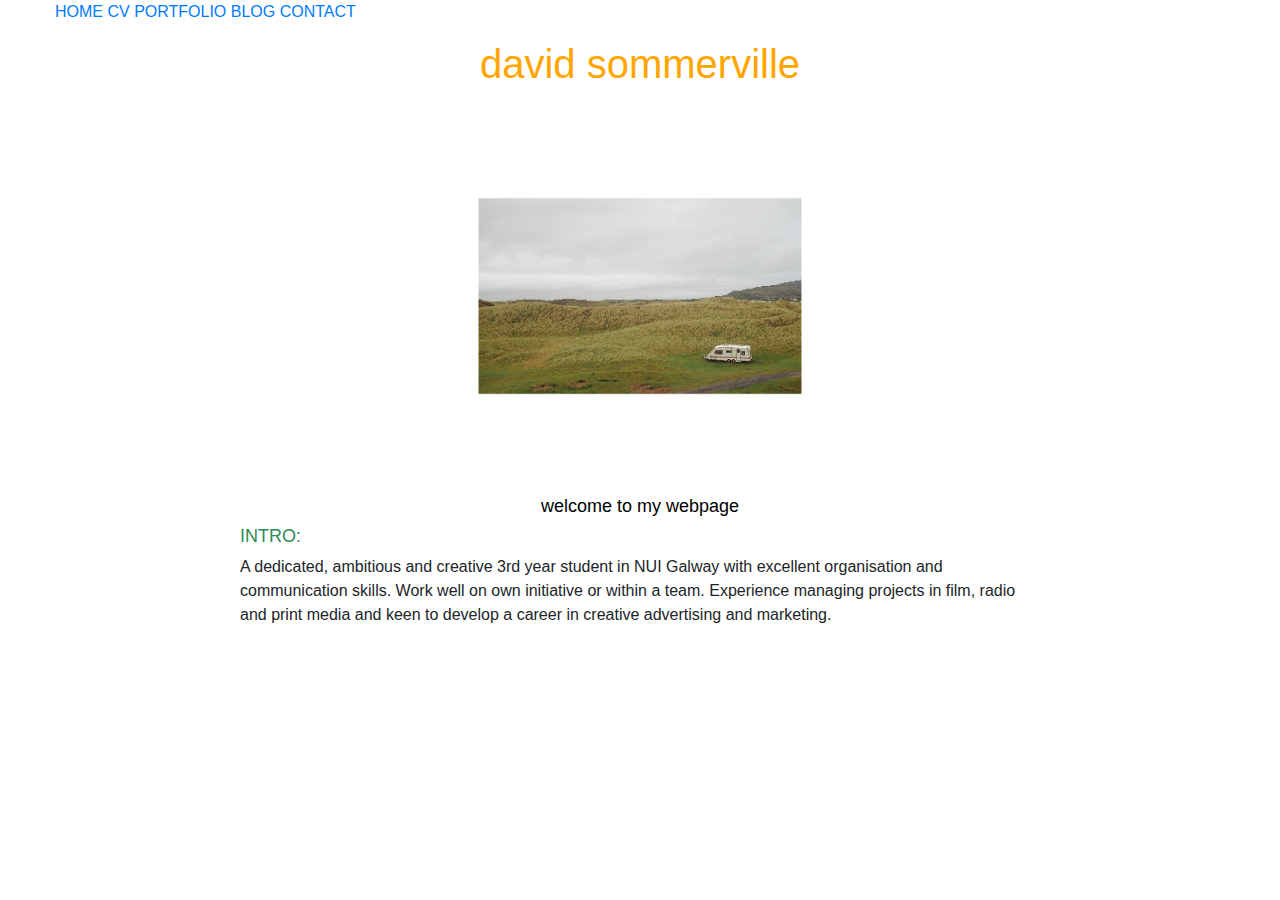
<file: index.html>
<!DOCTYPE html>
<html>
<head>
<title> HOME </title>




<link rel="stylesheet" href="./assets/style.min.css">

<style>
    h3 {
        text-align: center;
    }
</style>

</head>

<body>
    <script src="https://code.jquery.com/jquery-3.5.1.slim.min.js" integrity="sha384-DfXdz2htPH0lsSSs5nCTpuj/zy4C+OGpamoFVy38MVBnE+IbbVYUew+OrCXaRkfj" crossorigin="anonymous"></script>
    <script src="https://cdn.jsdelivr.net/npm/bootstrap@4.6.0/dist/js/bootstrap.bundle.min.js" integrity="sha384-Piv4xVNRyMGpqkS2by6br4gNJ7DXjqk09RmUpJ8jgGtD7zP9yug3goQfGII0yAns" crossorigin="anonymous"></script>

<header class="container-fluid">
        
    <ul class="nav-menu">
            <li><a href="./index.html">HOME</a></li> 
            <li><a href="./film.html">CV</a></li>
            <li><a href="./portfolio.html">PORTFOLIO</a></li>
            <li><a href="./blog.html">BLOG</a></li>
            <li><a href="./contact.html">CONTACT</a></li>
     </ul>

</header>

<div>

    <h1> david sommerville </h1>

    <img src="./assets/images/5 (3).png" width="350" height="400" class="center"/>

    <h3>
        welcome to my webpage
    </h3>


    <h2> INTRO: </h2>

    <p> A dedicated, ambitious and creative 3rd year student in NUI Galway with excellent organisation and communication skills.
        Work well on own initiative or within a team. Experience managing projects in film, radio and print media and keen to develop
        a career in creative advertising and marketing.
    </p>



</div>

</body>



</html>
</file>
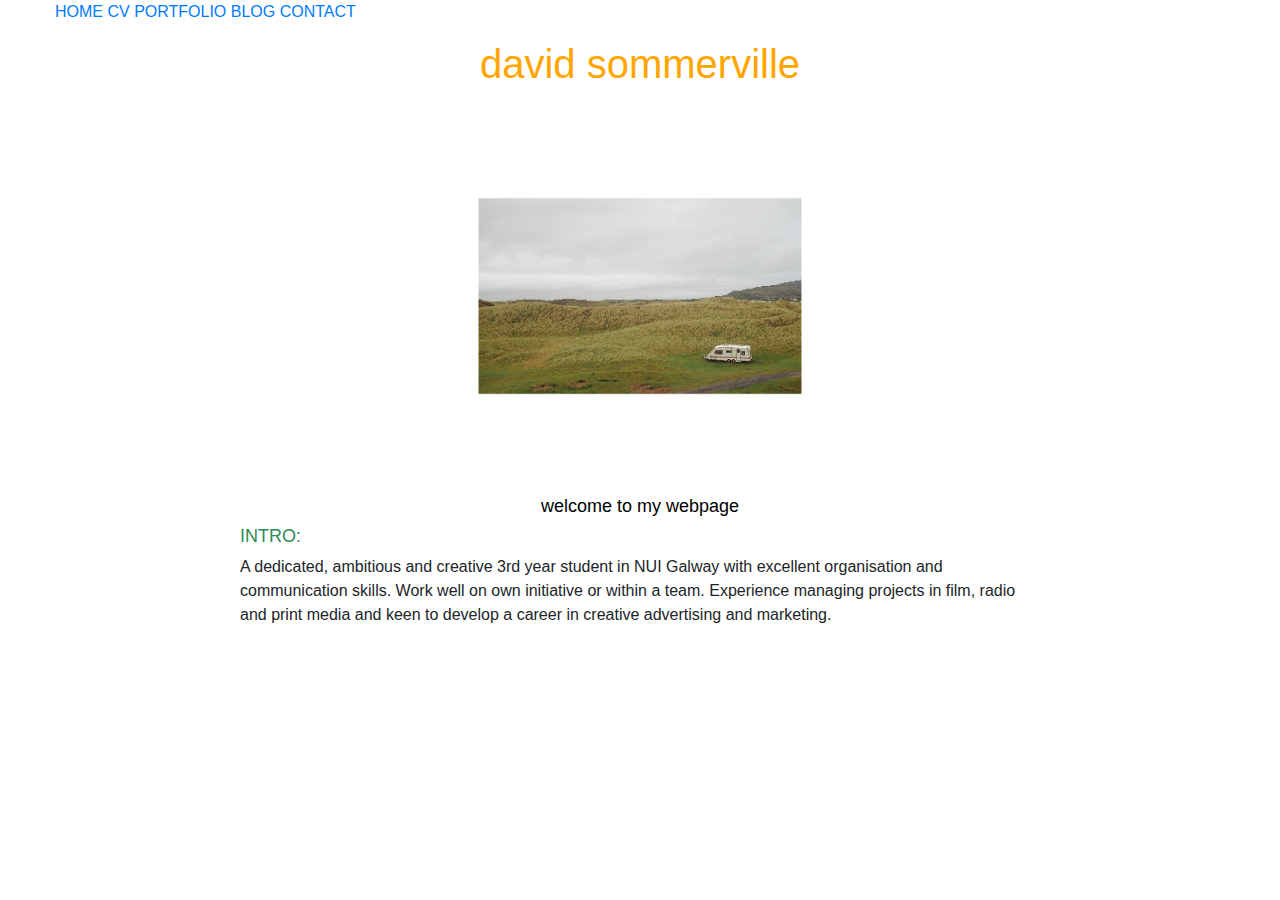
<file: my-website 2/index.html>
<!DOCTYPE html>
<html>
<head>
<title> HOME </title>




<link rel="stylesheet" href="./assets/style.css">

<style>
    h3 {
        text-align: center;
    }
</style>

</head>

<body>
    <script src="https://code.jquery.com/jquery-3.5.1.slim.min.js" integrity="sha384-DfXdz2htPH0lsSSs5nCTpuj/zy4C+OGpamoFVy38MVBnE+IbbVYUew+OrCXaRkfj" crossorigin="anonymous"></script>
    <script src="https://cdn.jsdelivr.net/npm/bootstrap@4.6.0/dist/js/bootstrap.bundle.min.js" integrity="sha384-Piv4xVNRyMGpqkS2by6br4gNJ7DXjqk09RmUpJ8jgGtD7zP9yug3goQfGII0yAns" crossorigin="anonymous"></script>

<header class="container-fluid">
        
    <ul class="nav-menu">
            <li><a href="./index.html">HOME</a></li> 
            <li><a href="./film.html">CV</a></li>
            <li><a href="./portfolio.html">PORTFOLIO</a></li>
            <li><a href="./blog.html">BLOG</a></li>
            <li><a href="./contact.html">CONTACT</a></li>
     </ul>

</header>

<div>

    <h1> david sommerville </h1>

    <img src="./assets/images/5 (3).png" width="350" height="400" class="center"/>

    <h3>
        welcome to my webpage
    </h3>


    <h2> INTRO: </h2>

    <p> A dedicated, ambitious and creative 3rd year student in NUI Galway with excellent organisation and communication skills.
        Work well on own initiative or within a team. Experience managing projects in film, radio and print media and keen to develop
        a career in creative advertising and marketing.
    </p>



</div>

</body>



</html>
</file>
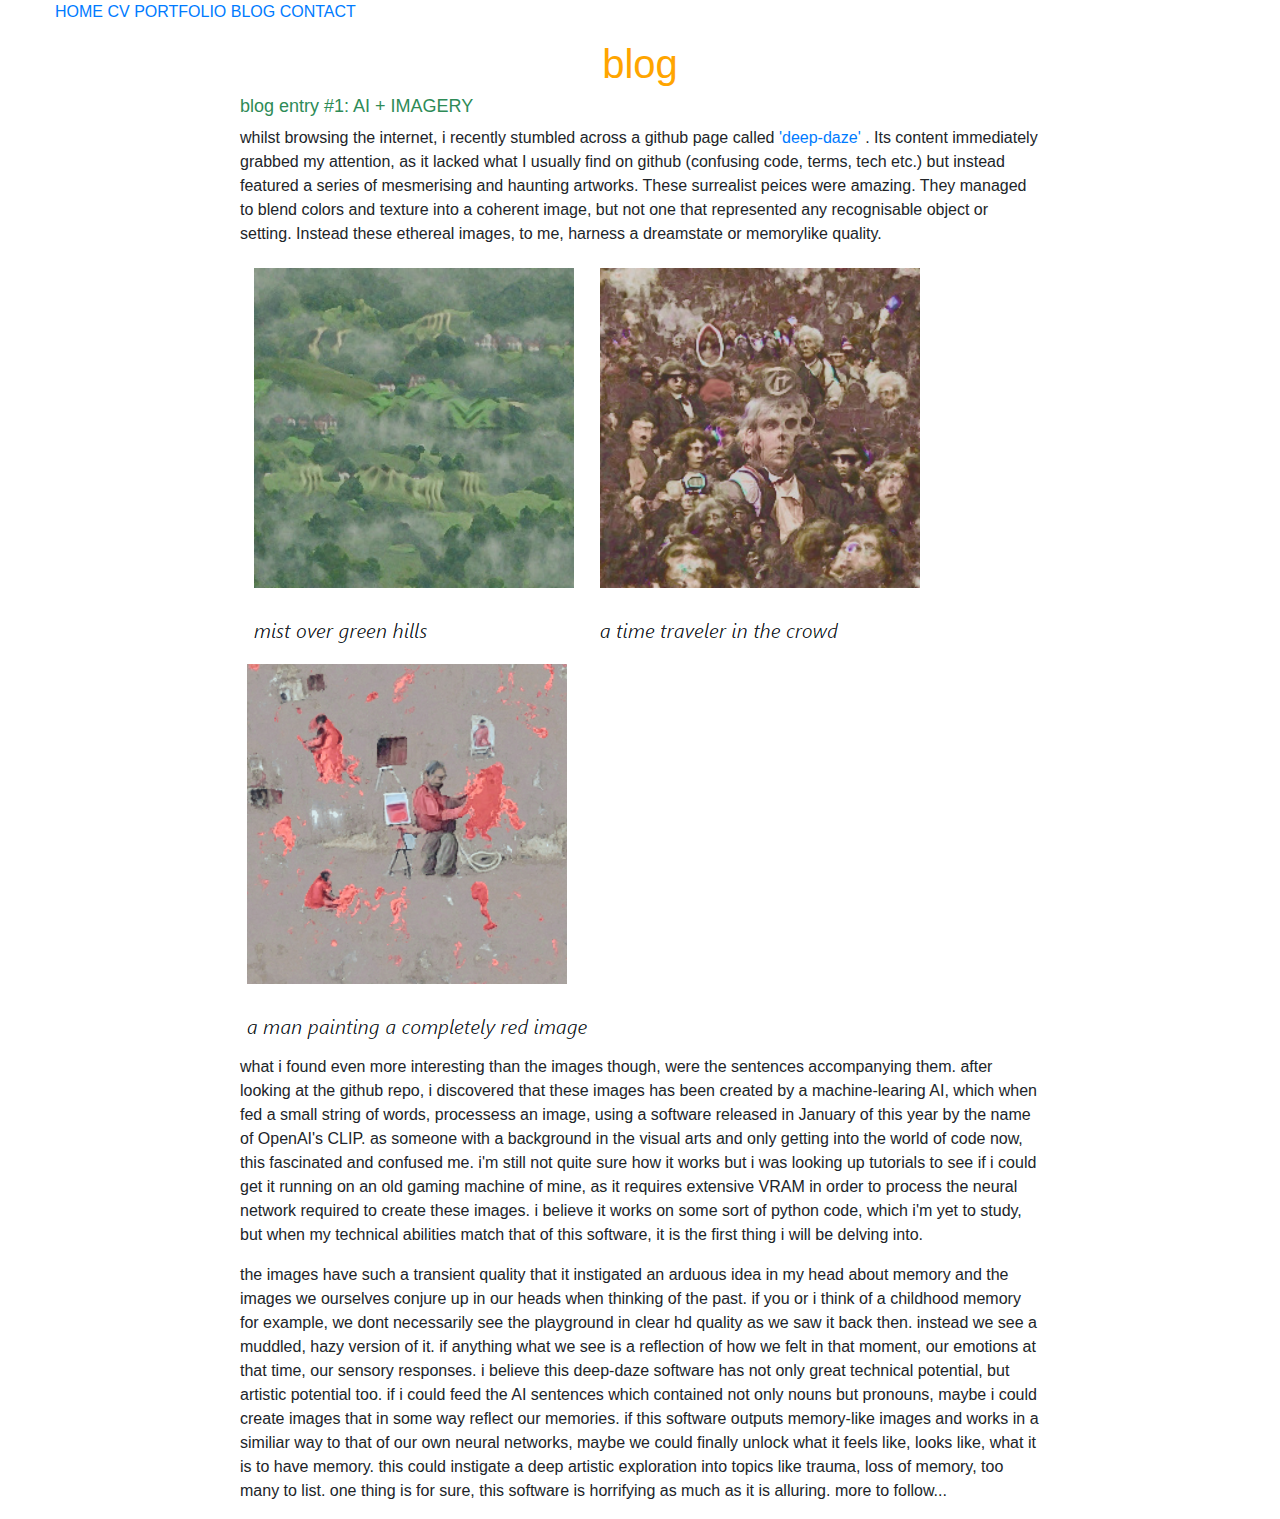
<file: blog.html>
<!DOCTYPE html>
<html>
<head>
<title> BLOG </title>



<link rel="stylesheet" href="./assets/style.min.css">

</head>
<body>

    <script src="https://code.jquery.com/jquery-3.5.1.slim.min.js" integrity="sha384-DfXdz2htPH0lsSSs5nCTpuj/zy4C+OGpamoFVy38MVBnE+IbbVYUew+OrCXaRkfj" crossorigin="anonymous"></script>
    <script src="https://cdn.jsdelivr.net/npm/bootstrap@4.6.0/dist/js/bootstrap.bundle.min.js" integrity="sha384-Piv4xVNRyMGpqkS2by6br4gNJ7DXjqk09RmUpJ8jgGtD7zP9yug3goQfGII0yAns" crossorigin="anonymous"></script>

    <header class="container-fluid">
        <ul class="nav-menu">
            <li><a href="./index.html">HOME</a></li> 
            <li><a href="./film.html">CV</a></li>
            <li><a href="./portfolio.html">PORTFOLIO</a></li>
            <li><a href="./blog.html">BLOG</a></li>
            <li><a href="./contact.html">CONTACT</a></li>

        </ul>
    <header>

        <div>

<h1>blog</h1>
<h2>blog entry #1: AI + IMAGERY</h2> 





<p>whilst browsing the internet, i recently stumbled across a github page called <a href="https://github.com/lucidrains/deep-daze" target="_blank">
     'deep-daze'</a> . Its content immediately grabbed my attention,
    as it lacked what I usually find on github (confusing code, terms, tech etc.) but instead featured a series of mesmerising and haunting
    artworks. These surrealist peices were amazing. They managed to blend colors and texture into a coherent image, but not one that represented
    any recognisable object or setting. Instead these ethereal images, to me, harness a dreamstate or memorylike quality.
</p>

<img src="assets/images/3100922b12c820b3528be33c14969b31.png" />
<img src="assets/images/bccce022102e2a8d0bebef5ba268e646.png" />
<img src="assets/images/da3174b2f3ac4885e7640de0c7e5e5c2.png"/>

<p> what i found even more interesting than the images though, were the sentences accompanying them. after looking at the github repo, i 
    discovered that these images has been created by a machine-learing AI, which when fed a small string of words, processess an image, 
     using a software released in January of this year by the name of OpenAI's CLIP. as someone with a background in the visual arts and
    only getting into the world of code now, this fascinated and confused me. i'm still not quite sure how it works but i was looking up
    tutorials to see if i could get it running on an old gaming machine of mine, as it requires extensive VRAM in order to process the neural
    network required to create these images. i believe it works on some sort of python code, which i'm yet to study, but when my technical
    abilities match that of this software, it is the first thing i will be delving into.
</p>

<p>the images have such a transient quality that it instigated an arduous idea in my head about memory and the images we ourselves 
    conjure up in our heads when thinking of the past. if you or i think of a childhood memory for example, we dont necessarily see the 
    playground in clear hd quality as we saw it back then. instead we see a muddled, hazy version of it. if anything what we see is a 
    reflection of how we felt in that moment, our emotions at that time, our sensory responses. i believe this deep-daze software has not 
    only great technical potential, but artistic potential too. if i could feed the AI sentences which contained not only nouns but 
    pronouns, maybe i could create images that in some way reflect our memories. if this software outputs memory-like images and works in 
    a similiar way to that of our own neural networks, maybe we could finally unlock what it feels like, looks like, what it is to have
    memory. this could instigate a deep artistic exploration into topics like trauma, loss of memory, too many to list. one thing is for sure,
    this software is horrifying as much as it is alluring. more to follow...
</p>

</div>

</body>


</html>
</file>
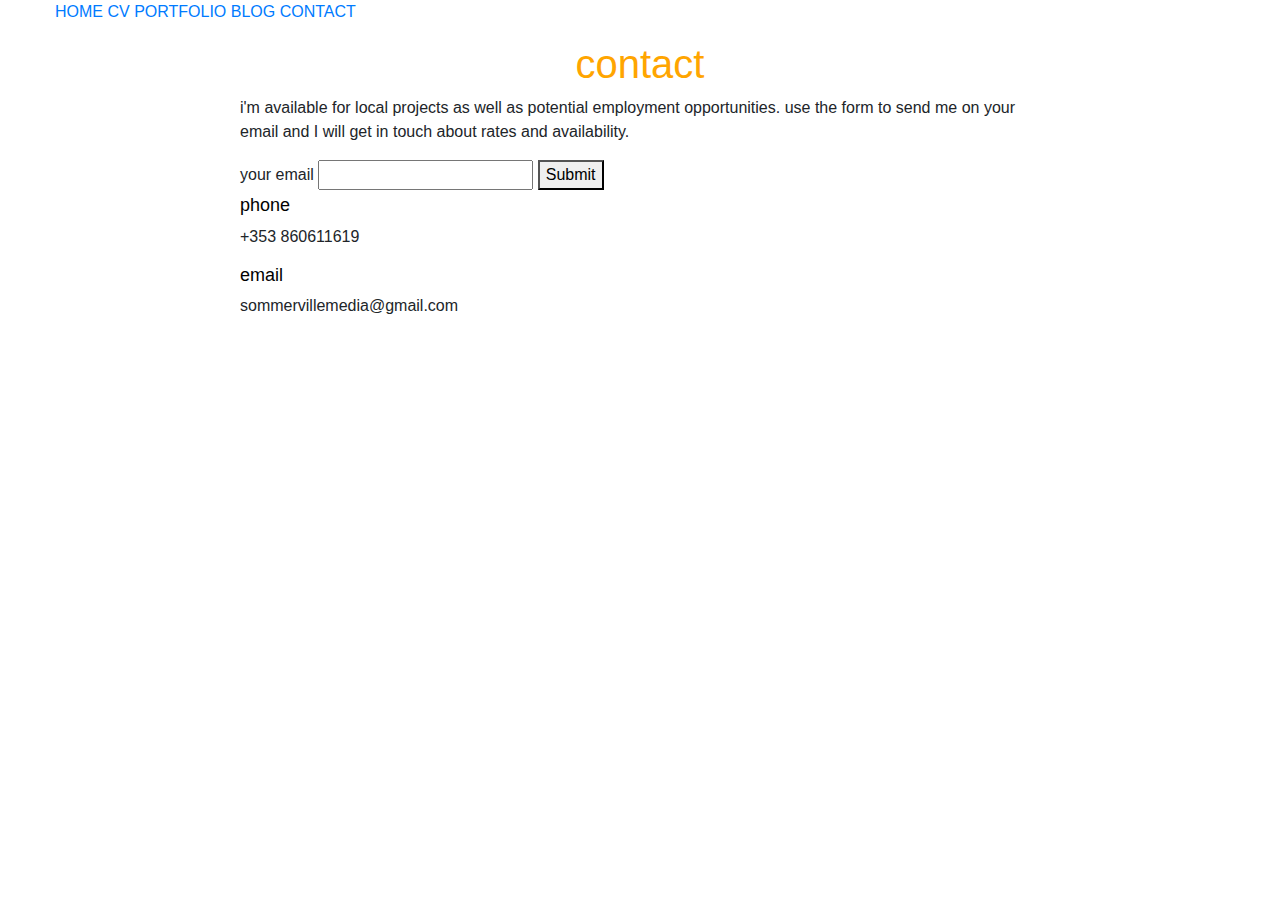
<file: contact.html>
<!DOCTYPE html>
<html>
<head>
<title> CONTACT </title>


<link rel="stylesheet" href="./assets/style.min.css">

</head>
<body>

    <script src="https://code.jquery.com/jquery-3.5.1.slim.min.js" integrity="sha384-DfXdz2htPH0lsSSs5nCTpuj/zy4C+OGpamoFVy38MVBnE+IbbVYUew+OrCXaRkfj" crossorigin="anonymous"></script>
    <script src="https://cdn.jsdelivr.net/npm/bootstrap@4.6.0/dist/js/bootstrap.bundle.min.js" integrity="sha384-Piv4xVNRyMGpqkS2by6br4gNJ7DXjqk09RmUpJ8jgGtD7zP9yug3goQfGII0yAns" crossorigin="anonymous"></script>

    <header class="container-fluid">

        <ul class="nav-menu">
        <li><a href="./index.html">HOME</a></li> 
        <li><a href="./film.html">CV</a></li>
        <li><a href="./portfolio.html">PORTFOLIO</a></li>
        <li><a href="./blog.html">BLOG</a></li>
        <li><a href="./contact.html">CONTACT</a></li>

        </ul>

    </header>

    <div>

<h1> contact </h1>
<p>
   
    i'm available for local projects as well as potential employment opportunities.
    
    use the form to send me on your email and I will get in touch about rates and availability.
    
</p>


<form 
    action="https://formspree.io/f/xyylgyvo" method="post">
    <label for="email">your email</label>
    <input name="Email" id="email" type="email">
    <button type="submit">Submit</button>
  </form>


<h3>phone</h3>
    <p>+353 860611619</p>
    
<h3>email</h3>
    <p>sommervillemedia@gmail.com</p>    
   

</div>

</body>

</html>
</file>
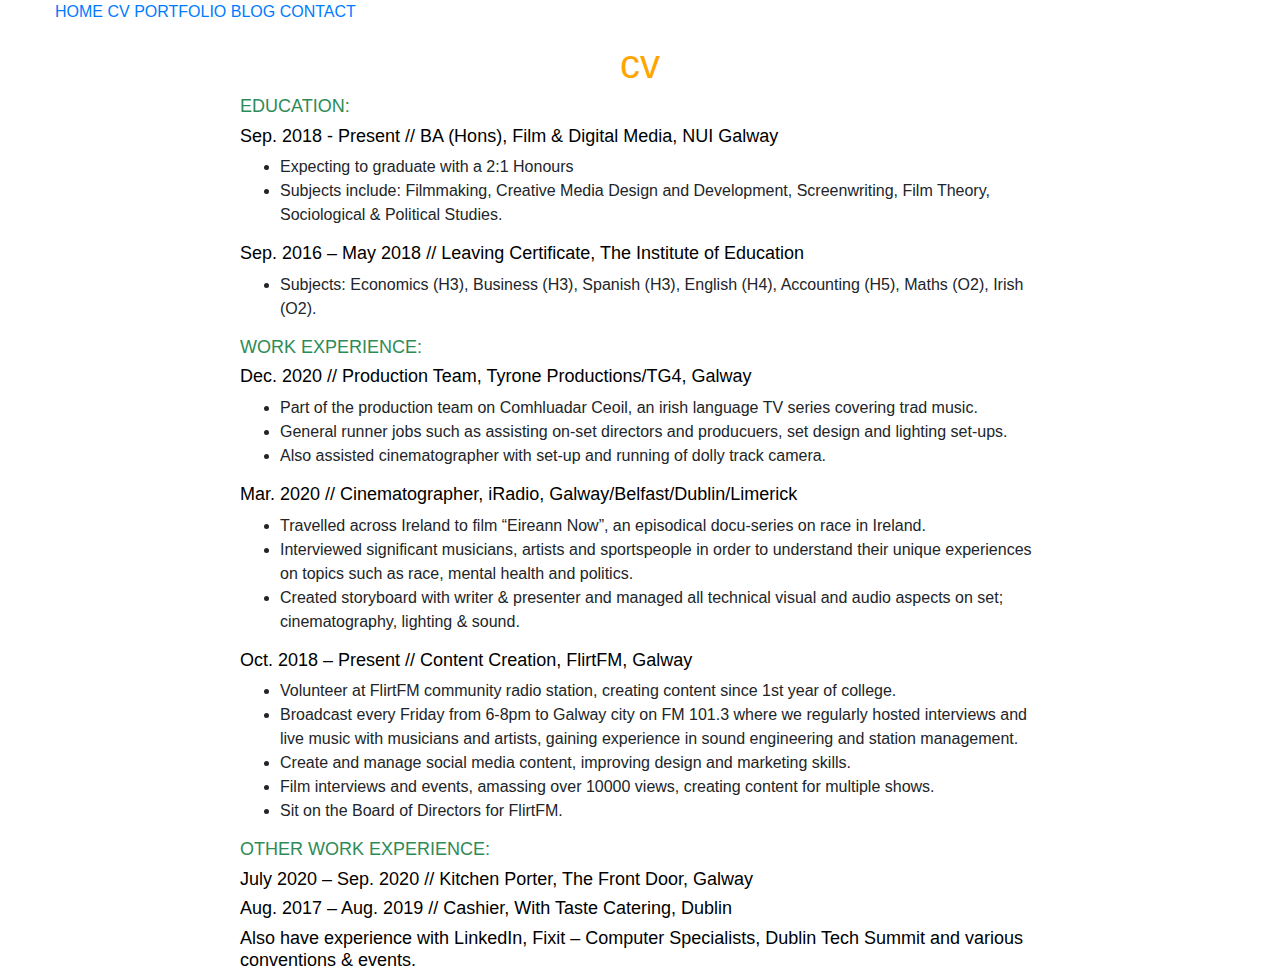
<file: film.html>
<!DOCTYPE html>
<html>
<head>
<title> CV </title>

<link rel="stylesheet" href="./assets/style.min.css"> 

</head>
<body>

    <script src="https://code.jquery.com/jquery-3.5.1.slim.min.js" integrity="sha384-DfXdz2htPH0lsSSs5nCTpuj/zy4C+OGpamoFVy38MVBnE+IbbVYUew+OrCXaRkfj" crossorigin="anonymous"></script>
    <script src="https://cdn.jsdelivr.net/npm/bootstrap@4.6.0/dist/js/bootstrap.bundle.min.js" integrity="sha384-Piv4xVNRyMGpqkS2by6br4gNJ7DXjqk09RmUpJ8jgGtD7zP9yug3goQfGII0yAns" crossorigin="anonymous"></script>

    <header class="container-fluid">
    <ul class="nav-menu">
        <li><a href="./index.html">HOME</a></li> 
        <li><a href="./film.html">CV</a></li>
        <li><a href="./portfolio.html">PORTFOLIO</a></li>
        <li><a href="./blog.html">BLOG</a></li>
        <li><a href="./contact.html">CONTACT</a></li>
    </ul>
    </header>

    <div>

<h1> cv </h1>

<h2> EDUCATION: </h2>
<h3> Sep. 2018 - Present  //  BA (Hons), Film & Digital Media, NUI Galway </h3>
<ul>
    <li>Expecting to graduate with a 2:1 Honours</li>
    <li>Subjects include: Filmmaking, Creative Media Design and Development, Screenwriting, 
        Film Theory, Sociological & Political Studies.</li>
</ul>

<h3> Sep. 2016 – May 2018  //  Leaving Certificate, The Institute of Education </h3>
<ul>
    <li>Subjects: Economics (H3), Business (H3), Spanish (H3), English (H4), Accounting (H5), Maths (O2), Irish (O2). </li>
</ul>

<h2>WORK EXPERIENCE:</h2>
<h3> Dec. 2020  //  Production Team, Tyrone Productions/TG4, Galway </h3>
<ul>
    <li>Part of the production team on Comhluadar Ceoil, an irish language TV series covering trad music.</li>
    <li>General runner jobs such as assisting on-set directors and producuers, set design and lighting set-ups.</li>
    <li>Also assisted cinematographer with set-up and running of dolly track camera.</li>
</ul>

<h3>Mar. 2020  //  Cinematographer, iRadio, Galway/Belfast/Dublin/Limerick</h3>
<ul>
    <li>Travelled across Ireland to film “Eireann Now”, an episodical docu-series on race in Ireland.</li>
    <li>Interviewed significant musicians, artists and sportspeople in order to understand their unique 
        experiences on topics such as race, mental health and politics.</li>
    <li>Created storyboard with writer & presenter and managed all technical visual and audio aspects on set;
         cinematography, lighting & sound.
        </li>
</ul>

<h3>Oct. 2018 – Present  //  Content Creation, FlirtFM, Galway</h3>
<ul>
    <li>Volunteer at FlirtFM community radio station, creating content since 1st year of college.</li>
    <li>Broadcast every Friday from 6-8pm to Galway city on FM 101.3 where we regularly hosted interviews and live music
         with musicians and artists, gaining experience in sound engineering and station management.</li>
    <li>Create and manage social media content, improving design and marketing skills.</li>
    <li>Film interviews and events, amassing over 10000 views, creating content for multiple shows.</li>
    <li>Sit on the Board of Directors for FlirtFM.</li>
</ul>

<h2>OTHER WORK EXPERIENCE:</h2>
<h3>July 2020 – Sep. 2020  //  Kitchen Porter, The Front Door, Galway</h3>
<h3>Aug. 2017 – Aug. 2019  //  Cashier, With Taste Catering, Dublin</h3>
<h3>Also have experience with LinkedIn, Fixit – Computer Specialists,
    Dublin Tech Summit and various conventions & events.</h3>

</div>

</body>


</html>
</file>
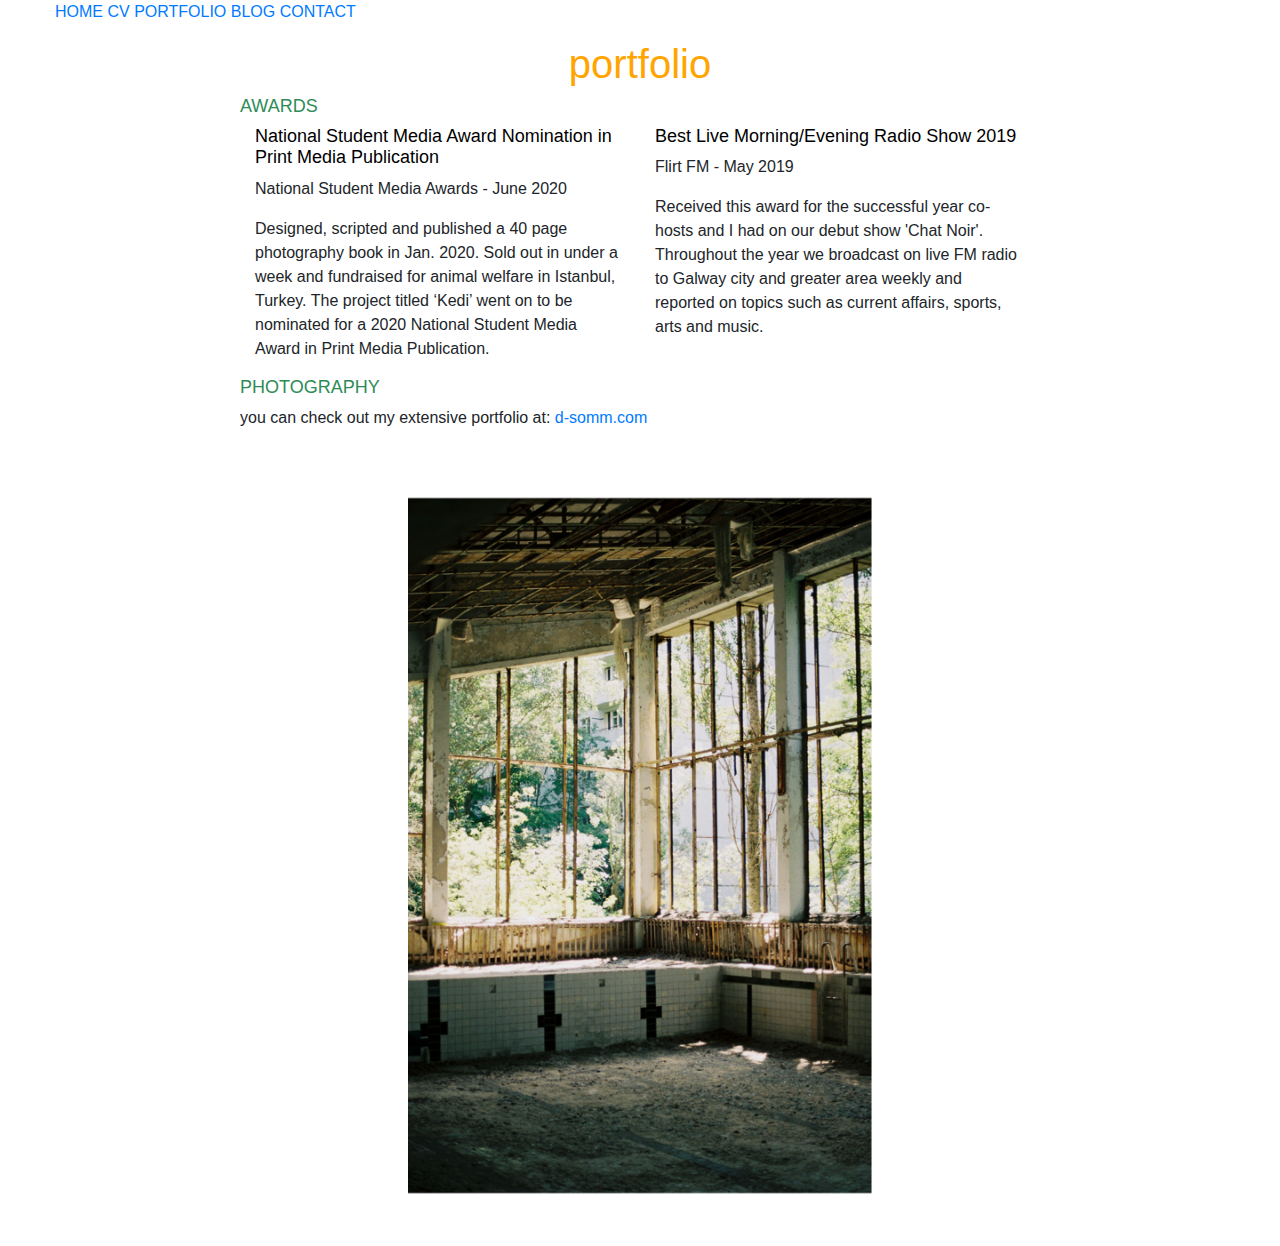
<file: portfolio.html>
<!DOCTYPE html>
<html>
<head>
<title> PORTFOLIO </title>


<link rel="stylesheet" href="./assets/style.min.css">

</head>
<body>
    <script src="https://code.jquery.com/jquery-3.5.1.slim.min.js" integrity="sha384-DfXdz2htPH0lsSSs5nCTpuj/zy4C+OGpamoFVy38MVBnE+IbbVYUew+OrCXaRkfj" crossorigin="anonymous"></script>
    <script src="https://cdn.jsdelivr.net/npm/bootstrap@4.6.0/dist/js/bootstrap.bundle.min.js" integrity="sha384-Piv4xVNRyMGpqkS2by6br4gNJ7DXjqk09RmUpJ8jgGtD7zP9yug3goQfGII0yAns" crossorigin="anonymous"></script>

    <header class="container-fluid">

    <ul class="nav-menu">
        <li><a href="./index.html">HOME</a></li> 
        <li><a href="./film.html">CV</a></li>
        <li><a href="./portfolio.html">PORTFOLIO</a></li>
        <li><a href="./blog.html">BLOG</a></li>
        <li><a href="./contact.html">CONTACT</a></li>

    </ul>

    <header>

    <div>

<h1>portfolio</h1>

<h2>
    AWARDS
</h2>



     <div class="container">
        <div class="row">
          <div class="col-sm">
            <h3>National Student Media Award Nomination in Print Media Publication</h3>
<p>National Student Media Awards - June 2020</p>
<p>Designed, scripted and published a 40 page photography book in Jan. 2020. Sold out in under a week and fundraised for
     animal welfare in Istanbul, Turkey. The project titled ‘Kedi’ went on to be nominated for a 2020 National Student Media Award
      in Print Media Publication.</p>

          </div>
          <div class="col-sm">
            <h3>Best Live Morning/Evening Radio Show 2019</h3>
            <h3>    </h3>
            <p>Flirt FM - May 2019</p>
            <p>Received this award for the successful year co-hosts and I had on our debut show 'Chat Noir'. Throughout the year we broadcast
                 on live FM radio to Galway city and greater area weekly and reported on topics such as current affairs, sports, arts and music.</p>
          </div>
          
        </div>
      </div>





<h2>PHOTOGRAPHY</h2>
<p> 
    you can check out my extensive portfolio at: <a href="https://www.d-somm.com/#1" target="_blank"> d-somm.com </a>
 </p>
<p>   </p>

<div id="carouselExampleIndicators" class="carousel slide" data-ride="carousel">
  <ol class="carousel-indicators">
    <li data-target="#carouselExampleIndicators" data-slide-to="0" class="active"></li>
    <li data-target="#carouselExampleIndicators" data-slide-to="1"></li>
    <li data-target="#carouselExampleIndicators" data-slide-to="2"></li>
  </ol>
  <div class="carousel-inner">
    <div class="carousel-item active" data-interval="750">
      <img src="./assets/images/1 (3).png" class="d-block w-100" alt="...">
    </div>
    <div class="carousel-item">
      <img src="./assets/images/8 (1).png" class="d-block w-100" alt="...">
    </div>
    <div class="carousel-item">
      <img src="./assets/images/Untitled-1 3 (1).png" class="d-block w-100" alt="...">
    </div>
    <div class="carousel-item">
      <img src="./assets/images/Untitled-10 (1) (1).png" class="d-block w-100" alt="...">
    </div>
  </div>
  <a class="carousel-control-prev" href="#carouselExampleIndicators" role="button" data-slide="prev">
    <span class="carousel-control-prev-icon" aria-hidden="true"></span>
    <span class="sr-only">Previous</span>
  </a>
  <a class="carousel-control-next" href="#carouselExampleIndicators" role="button" data-slide="next">
    <span class="carousel-control-next-icon" aria-hidden="true"></span>
    <span class="sr-only">Next</span>
  </a>
</div>

</div>

</body>


</html>
</file>
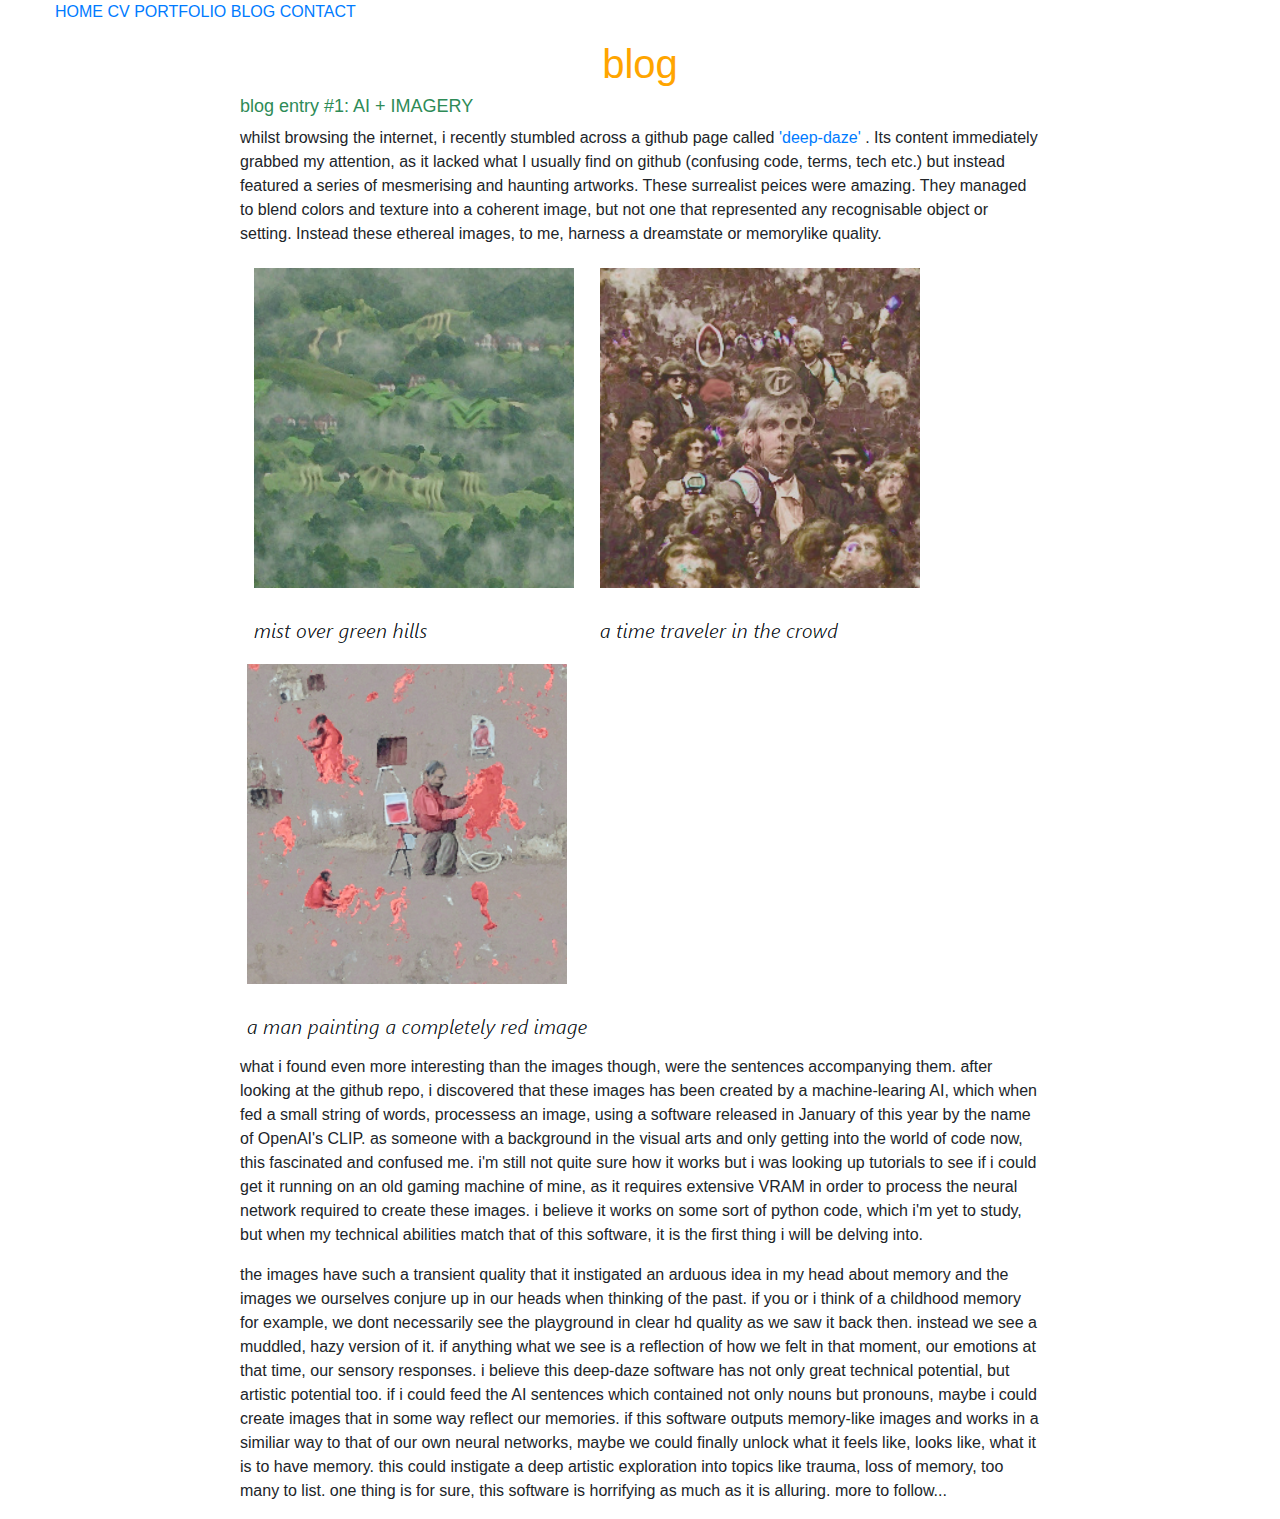
<file: my-website 2/blog.html>
<!DOCTYPE html>
<html>
<head>
<title> BLOG </title>



<link rel="stylesheet" href="./assets/style.css">

</head>
<body>

    <script src="https://code.jquery.com/jquery-3.5.1.slim.min.js" integrity="sha384-DfXdz2htPH0lsSSs5nCTpuj/zy4C+OGpamoFVy38MVBnE+IbbVYUew+OrCXaRkfj" crossorigin="anonymous"></script>
    <script src="https://cdn.jsdelivr.net/npm/bootstrap@4.6.0/dist/js/bootstrap.bundle.min.js" integrity="sha384-Piv4xVNRyMGpqkS2by6br4gNJ7DXjqk09RmUpJ8jgGtD7zP9yug3goQfGII0yAns" crossorigin="anonymous"></script>

    <header class="container-fluid">
        <ul class="nav-menu">
            <li><a href="./index.html">HOME</a></li> 
            <li><a href="./film.html">CV</a></li>
            <li><a href="./portfolio.html">PORTFOLIO</a></li>
            <li><a href="./blog.html">BLOG</a></li>
            <li><a href="./contact.html">CONTACT</a></li>

        </ul>
    <header>

        <div>

<h1>blog</h1>
<h2>blog entry #1: AI + IMAGERY</h2> 





<p>whilst browsing the internet, i recently stumbled across a github page called <a href="https://github.com/lucidrains/deep-daze" target="_blank">
     'deep-daze'</a> . Its content immediately grabbed my attention,
    as it lacked what I usually find on github (confusing code, terms, tech etc.) but instead featured a series of mesmerising and haunting
    artworks. These surrealist peices were amazing. They managed to blend colors and texture into a coherent image, but not one that represented
    any recognisable object or setting. Instead these ethereal images, to me, harness a dreamstate or memorylike quality.
</p>

<img src="assets/images/3100922b12c820b3528be33c14969b31.png" />
<img src="assets/images/bccce022102e2a8d0bebef5ba268e646.png" />
<img src="assets/images/da3174b2f3ac4885e7640de0c7e5e5c2.png"/>

<p> what i found even more interesting than the images though, were the sentences accompanying them. after looking at the github repo, i 
    discovered that these images has been created by a machine-learing AI, which when fed a small string of words, processess an image, 
     using a software released in January of this year by the name of OpenAI's CLIP. as someone with a background in the visual arts and
    only getting into the world of code now, this fascinated and confused me. i'm still not quite sure how it works but i was looking up
    tutorials to see if i could get it running on an old gaming machine of mine, as it requires extensive VRAM in order to process the neural
    network required to create these images. i believe it works on some sort of python code, which i'm yet to study, but when my technical
    abilities match that of this software, it is the first thing i will be delving into.
</p>

<p>the images have such a transient quality that it instigated an arduous idea in my head about memory and the images we ourselves 
    conjure up in our heads when thinking of the past. if you or i think of a childhood memory for example, we dont necessarily see the 
    playground in clear hd quality as we saw it back then. instead we see a muddled, hazy version of it. if anything what we see is a 
    reflection of how we felt in that moment, our emotions at that time, our sensory responses. i believe this deep-daze software has not 
    only great technical potential, but artistic potential too. if i could feed the AI sentences which contained not only nouns but 
    pronouns, maybe i could create images that in some way reflect our memories. if this software outputs memory-like images and works in 
    a similiar way to that of our own neural networks, maybe we could finally unlock what it feels like, looks like, what it is to have
    memory. this could instigate a deep artistic exploration into topics like trauma, loss of memory, too many to list. one thing is for sure,
    this software is horrifying as much as it is alluring. more to follow...
</p>

</div>

</body>


</html>
</file>
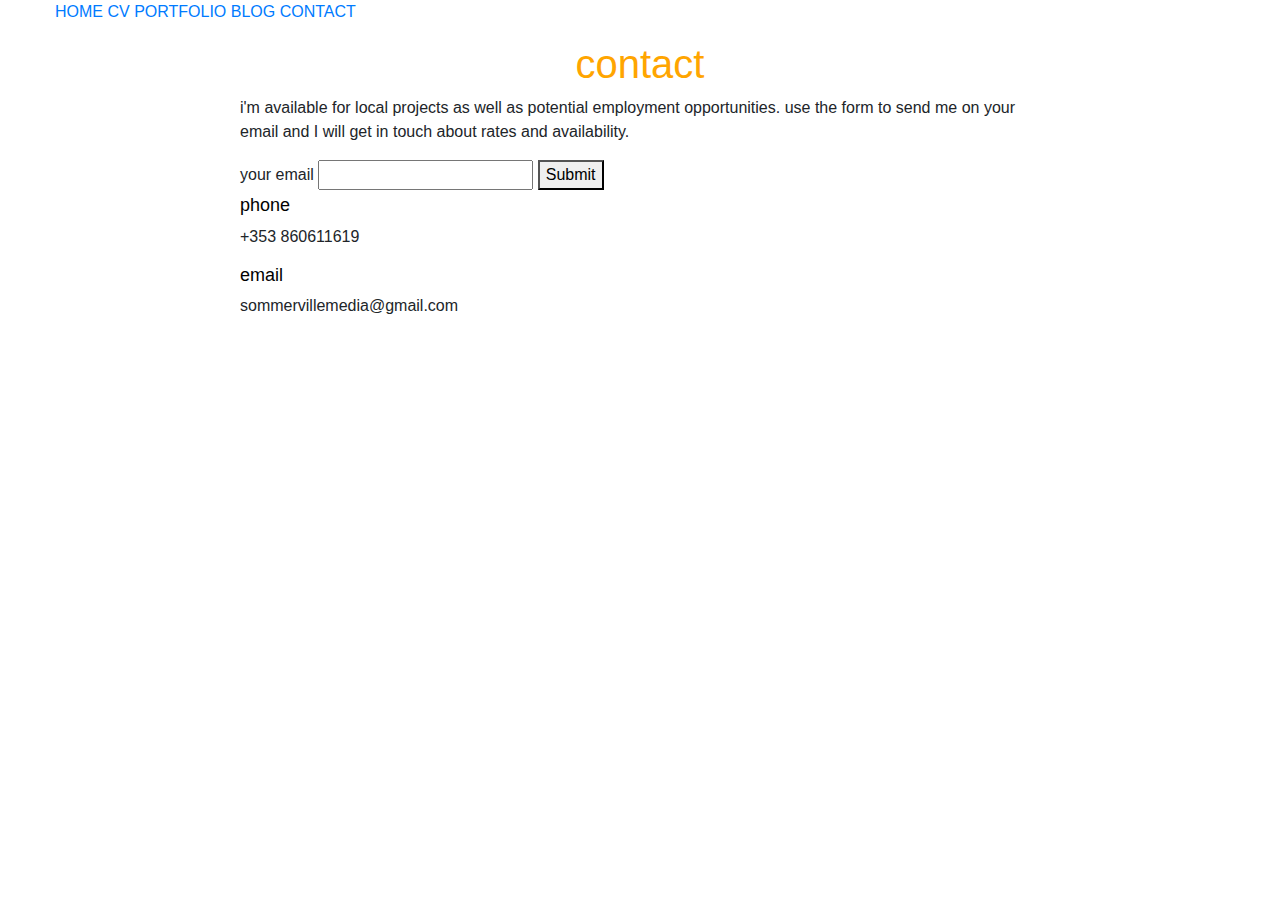
<file: my-website 2/contact.html>
<!DOCTYPE html>
<html>
<head>
<title> CONTACT </title>


<link rel="stylesheet" href="./assets/style.css">

</head>
<body>

    <script src="https://code.jquery.com/jquery-3.5.1.slim.min.js" integrity="sha384-DfXdz2htPH0lsSSs5nCTpuj/zy4C+OGpamoFVy38MVBnE+IbbVYUew+OrCXaRkfj" crossorigin="anonymous"></script>
    <script src="https://cdn.jsdelivr.net/npm/bootstrap@4.6.0/dist/js/bootstrap.bundle.min.js" integrity="sha384-Piv4xVNRyMGpqkS2by6br4gNJ7DXjqk09RmUpJ8jgGtD7zP9yug3goQfGII0yAns" crossorigin="anonymous"></script>

    <header class="container-fluid">

        <ul class="nav-menu">
        <li><a href="./index.html">HOME</a></li> 
        <li><a href="./film.html">CV</a></li>
        <li><a href="./portfolio.html">PORTFOLIO</a></li>
        <li><a href="./blog.html">BLOG</a></li>
        <li><a href="./contact.html">CONTACT</a></li>

        </ul>

    </header>

    <div>

<h1> contact </h1>
<p>
   
    i'm available for local projects as well as potential employment opportunities.
    
    use the form to send me on your email and I will get in touch about rates and availability.
    
</p>


<form 
    action="https://formspree.io/f/xyylgyvo" method="post">
    <label for="email">your email</label>
    <input name="Email" id="email" type="email">
    <button type="submit">Submit</button>
  </form>


<h3>phone</h3>
    <p>+353 860611619</p>
    
<h3>email</h3>
    <p>sommervillemedia@gmail.com</p>    
   

</div>

</body>

</html>
</file>
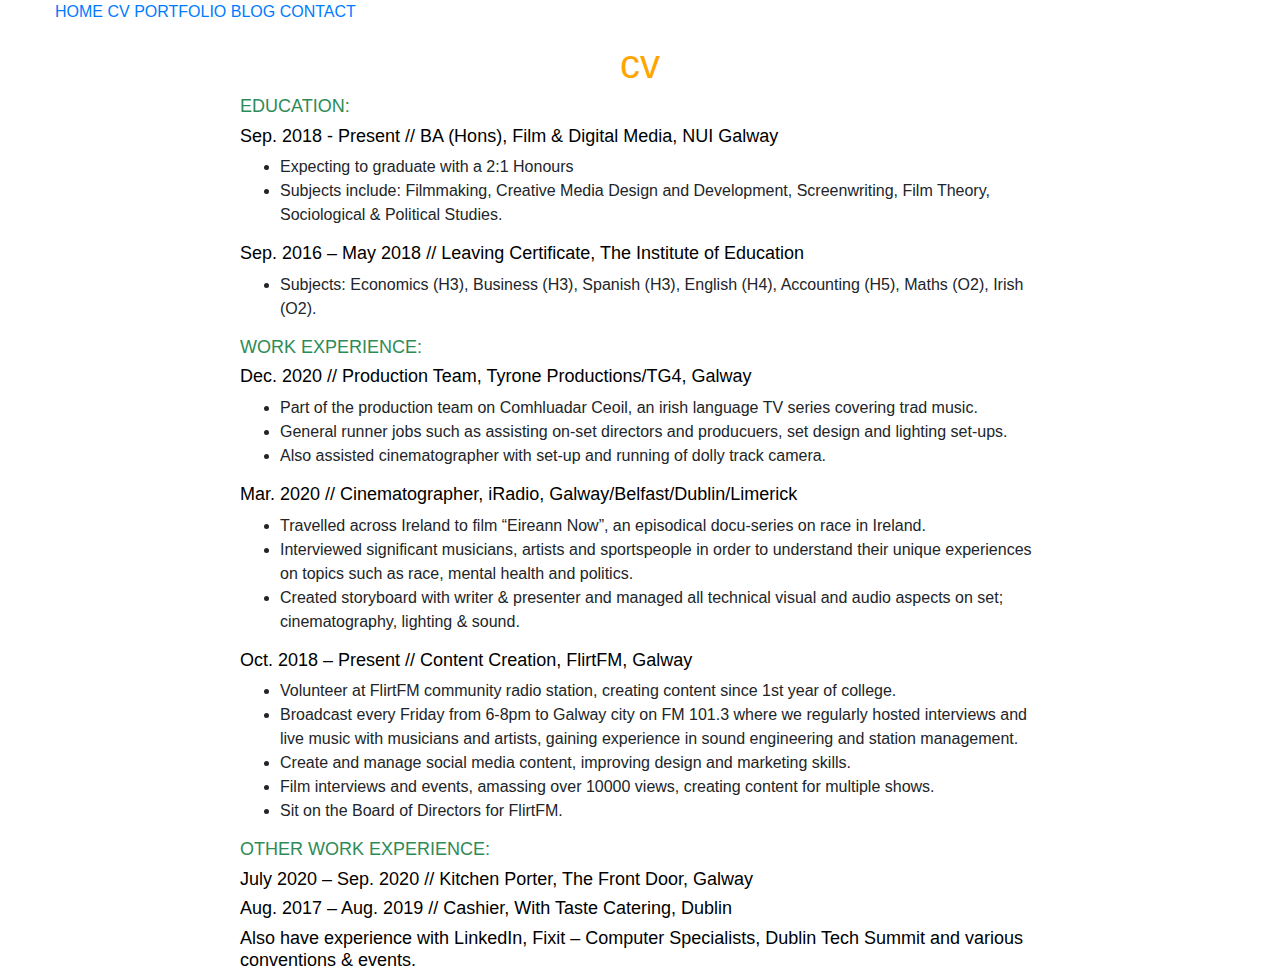
<file: my-website 2/film.html>
<!DOCTYPE html>
<html>
<head>
<title> CV </title>

<link rel="stylesheet" href="./assets/style.css"> 

</head>
<body>

    <script src="https://code.jquery.com/jquery-3.5.1.slim.min.js" integrity="sha384-DfXdz2htPH0lsSSs5nCTpuj/zy4C+OGpamoFVy38MVBnE+IbbVYUew+OrCXaRkfj" crossorigin="anonymous"></script>
    <script src="https://cdn.jsdelivr.net/npm/bootstrap@4.6.0/dist/js/bootstrap.bundle.min.js" integrity="sha384-Piv4xVNRyMGpqkS2by6br4gNJ7DXjqk09RmUpJ8jgGtD7zP9yug3goQfGII0yAns" crossorigin="anonymous"></script>

    <header class="container-fluid">
    <ul class="nav-menu">
        <li><a href="./index.html">HOME</a></li> 
        <li><a href="./film.html">CV</a></li>
        <li><a href="./portfolio.html">PORTFOLIO</a></li>
        <li><a href="./blog.html">BLOG</a></li>
        <li><a href="./contact.html">CONTACT</a></li>
    </ul>
    </header>

    <div>

<h1> cv </h1>

<h2> EDUCATION: </h2>
<h3> Sep. 2018 - Present  //  BA (Hons), Film & Digital Media, NUI Galway </h3>
<ul>
    <li>Expecting to graduate with a 2:1 Honours</li>
    <li>Subjects include: Filmmaking, Creative Media Design and Development, Screenwriting, 
        Film Theory, Sociological & Political Studies.</li>
</ul>

<h3> Sep. 2016 – May 2018  //  Leaving Certificate, The Institute of Education </h3>
<ul>
    <li>Subjects: Economics (H3), Business (H3), Spanish (H3), English (H4), Accounting (H5), Maths (O2), Irish (O2). </li>
</ul>

<h2>WORK EXPERIENCE:</h2>
<h3> Dec. 2020  //  Production Team, Tyrone Productions/TG4, Galway </h3>
<ul>
    <li>Part of the production team on Comhluadar Ceoil, an irish language TV series covering trad music.</li>
    <li>General runner jobs such as assisting on-set directors and producuers, set design and lighting set-ups.</li>
    <li>Also assisted cinematographer with set-up and running of dolly track camera.</li>
</ul>

<h3>Mar. 2020  //  Cinematographer, iRadio, Galway/Belfast/Dublin/Limerick</h3>
<ul>
    <li>Travelled across Ireland to film “Eireann Now”, an episodical docu-series on race in Ireland.</li>
    <li>Interviewed significant musicians, artists and sportspeople in order to understand their unique 
        experiences on topics such as race, mental health and politics.</li>
    <li>Created storyboard with writer & presenter and managed all technical visual and audio aspects on set;
         cinematography, lighting & sound.
        </li>
</ul>

<h3>Oct. 2018 – Present  //  Content Creation, FlirtFM, Galway</h3>
<ul>
    <li>Volunteer at FlirtFM community radio station, creating content since 1st year of college.</li>
    <li>Broadcast every Friday from 6-8pm to Galway city on FM 101.3 where we regularly hosted interviews and live music
         with musicians and artists, gaining experience in sound engineering and station management.</li>
    <li>Create and manage social media content, improving design and marketing skills.</li>
    <li>Film interviews and events, amassing over 10000 views, creating content for multiple shows.</li>
    <li>Sit on the Board of Directors for FlirtFM.</li>
</ul>

<h2>OTHER WORK EXPERIENCE:</h2>
<h3>July 2020 – Sep. 2020  //  Kitchen Porter, The Front Door, Galway</h3>
<h3>Aug. 2017 – Aug. 2019  //  Cashier, With Taste Catering, Dublin</h3>
<h3>Also have experience with LinkedIn, Fixit – Computer Specialists,
    Dublin Tech Summit and various conventions & events.</h3>

</div>

</body>


</html>
</file>
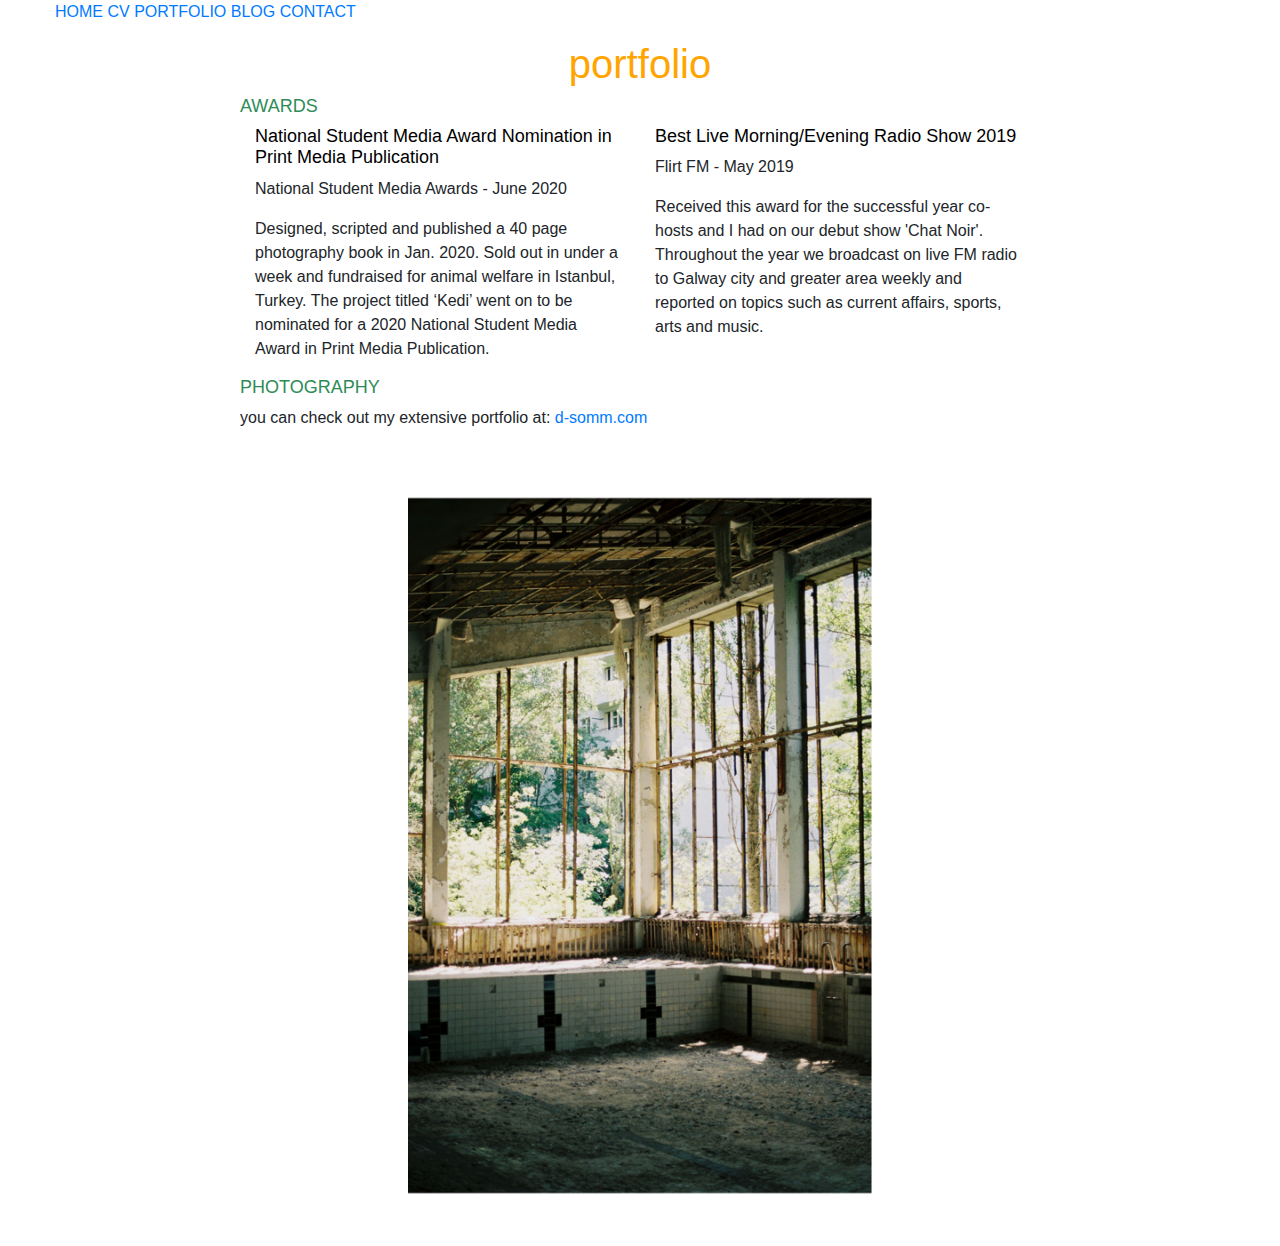
<file: my-website 2/portfolio.html>
<!DOCTYPE html>
<html>
<head>
<title> PORTFOLIO </title>


<link rel="stylesheet" href="./assets/style.css">

</head>
<body>
    <script src="https://code.jquery.com/jquery-3.5.1.slim.min.js" integrity="sha384-DfXdz2htPH0lsSSs5nCTpuj/zy4C+OGpamoFVy38MVBnE+IbbVYUew+OrCXaRkfj" crossorigin="anonymous"></script>
    <script src="https://cdn.jsdelivr.net/npm/bootstrap@4.6.0/dist/js/bootstrap.bundle.min.js" integrity="sha384-Piv4xVNRyMGpqkS2by6br4gNJ7DXjqk09RmUpJ8jgGtD7zP9yug3goQfGII0yAns" crossorigin="anonymous"></script>

    <header class="container-fluid">

    <ul class="nav-menu">
        <li><a href="./index.html">HOME</a></li> 
        <li><a href="./film.html">CV</a></li>
        <li><a href="./portfolio.html">PORTFOLIO</a></li>
        <li><a href="./blog.html">BLOG</a></li>
        <li><a href="./contact.html">CONTACT</a></li>

    </ul>

    <header>

    <div>

<h1>portfolio</h1>

<h2>
    AWARDS
</h2>



     <div class="container">
        <div class="row">
          <div class="col-sm">
            <h3>National Student Media Award Nomination in Print Media Publication</h3>
<p>National Student Media Awards - June 2020</p>
<p>Designed, scripted and published a 40 page photography book in Jan. 2020. Sold out in under a week and fundraised for
     animal welfare in Istanbul, Turkey. The project titled ‘Kedi’ went on to be nominated for a 2020 National Student Media Award
      in Print Media Publication.</p>

          </div>
          <div class="col-sm">
            <h3>Best Live Morning/Evening Radio Show 2019</h3>
            <h3>    </h3>
            <p>Flirt FM - May 2019</p>
            <p>Received this award for the successful year co-hosts and I had on our debut show 'Chat Noir'. Throughout the year we broadcast
                 on live FM radio to Galway city and greater area weekly and reported on topics such as current affairs, sports, arts and music.</p>
          </div>
          
        </div>
      </div>





<h2>PHOTOGRAPHY</h2>
<p> 
    you can check out my extensive portfolio at: <a href="https://www.d-somm.com/#1" target="_blank"> d-somm.com </a>
 </p>
<p>   </p>

<div id="carouselExampleIndicators" class="carousel slide" data-ride="carousel">
  <ol class="carousel-indicators">
    <li data-target="#carouselExampleIndicators" data-slide-to="0" class="active"></li>
    <li data-target="#carouselExampleIndicators" data-slide-to="1"></li>
    <li data-target="#carouselExampleIndicators" data-slide-to="2"></li>
  </ol>
  <div class="carousel-inner">
    <div class="carousel-item active" data-interval="750">
      <img src="./assets/images/1 (3).png" class="d-block w-100" alt="...">
    </div>
    <div class="carousel-item">
      <img src="./assets/images/8 (1).png" class="d-block w-100" alt="...">
    </div>
    <div class="carousel-item">
      <img src="./assets/images/Untitled-1 3 (1).png" class="d-block w-100" alt="...">
    </div>
    <div class="carousel-item">
      <img src="./assets/images/Untitled-10 (1) (1).png" class="d-block w-100" alt="...">
    </div>
  </div>
  <a class="carousel-control-prev" href="#carouselExampleIndicators" role="button" data-slide="prev">
    <span class="carousel-control-prev-icon" aria-hidden="true"></span>
    <span class="sr-only">Previous</span>
  </a>
  <a class="carousel-control-next" href="#carouselExampleIndicators" role="button" data-slide="next">
    <span class="carousel-control-next-icon" aria-hidden="true"></span>
    <span class="sr-only">Next</span>
  </a>
</div>

</div>

</body>


</html>
</file>
<file: my-website 2/assets/style.css>
@import url("https://cdn.jsdelivr.net/npm/bootstrap@4.6.0/dist/css/bootstrap.min.css");


div {
  width: 800px;
  margin: 0 auto;
}

h1 {
    color: orange;
    text-align: center;
}


h2 {
    font-size: large;
    /* margin-bottom: -10px; */
    color:seagreen; 
}

h3 {
  font-size: large;
  color:black; 
}

.nav-menu {
    list-style-type: none;
  }
  
.nav-menu li {
    display: inline;    
  }

.center {
    display: block;
    margin-left: auto;
    margin-right: auto;
  }
</file>
